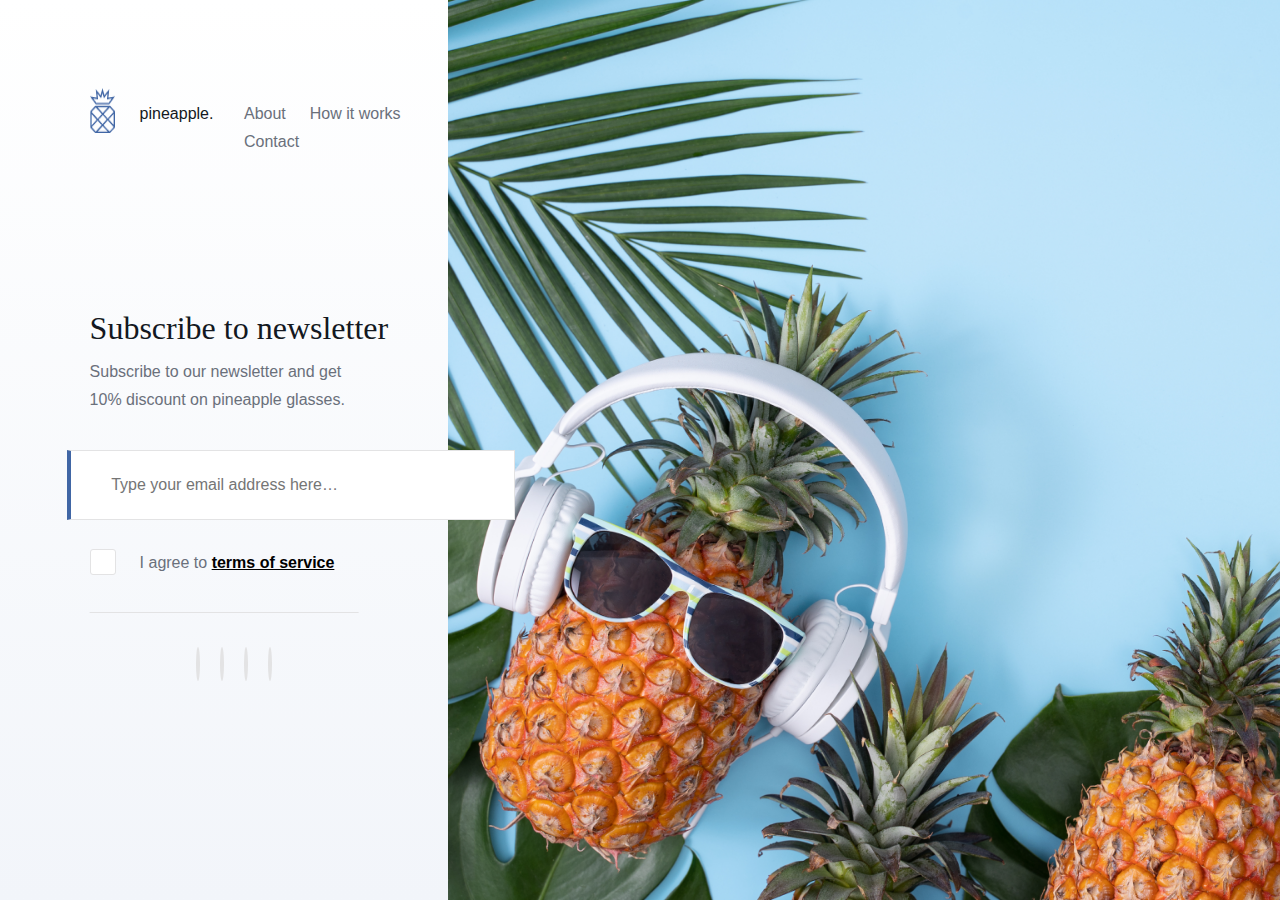
<file: magebit_test/index.html>
<!DOCTYPE html>
<html lang="en">

<head>
	<meta charset="UTF-8">
	<meta name="viewport" content="width=device-width, initial-scale=1.0">
	<title>pineapple</title>
	<link href="style.css" rel="stylesheet" type="text/css" />
	<link rel="stylesheet" href="https://pro.fontawesome.com/releases/v5.10.0/css/all.css" integrity="sha384-AYmEC3Yw5cVb3ZcuHtOA93w35dYTsvhLPVnYs9eStHfGJvOvKxVfELGroGkvsg+p"
	 crossorigin="anonymous" />
</head>

<body>
	<div class="row">
		<div class="base col-4">
			<div class="topBar">
				<div class="logo">
					<img id="logoImage" src="Images/logo.png" alt="logo">
              <a href="#topBar"><p id="logoName">pineapple.</p></a>
          </div>

            <div class="topMenu">
              <a class="links" href="#about">About</a>
              <a class="links" href="#howItWorks" style="white-space: nowrap;">How it works</a>
              <a class="links" href="#contact">Contact</a>
            </div>
        </div>

          <div class="content">
            <div class="info">
              <h1 style="margin:0; margin-bottom:7.5px;">Subscribe to newsletter</h1>
              <p style="margin:0; margin-bottom:7.5px; width:80%;">Subscribe to our newsletter and get 10% discount on pineapple glasses.</p>
            </div>

            <div class="emailInput">
              <form id="emailForm">
                <input id="emailText" type="email" placeholder="Type your email address here…" onkeyup="validation()">
                <button id="emailSubmit" type="button" ><i class="fal fa-long-arrow-right"></i></button>
                <p id="emailMessage"></p>
              </form>
            </div>

            <div class="tos">
              <label class="checkboxLabel">
                <input type="checkbox" name="tos" id="checkbox" onclick="validation()">
                <span id="tosCheckbox"></span>
              </label>

              <p id="tosText">I agree to <span style="text-decoration: underline; color: black;"><strong>terms of service</strong></span></p>
            </div>
            
            <hr id="line">

            <div class="socialIcons">
              <a href="#"><i class="fab fa-facebook-f icon"></i></a>
              <a href="#"><i class="fab fa-instagram icon"></i></a>
              <a href="#"><i class="fab fa-twitter icon"></i></a>
              <a href="#"><i class="fab fa-youtube icon"></i></a>
            </div>
          </div>
      </div>
    <div class="col-8 bg">
    </div>
    <script src="script.js"></script>
  </body>
</html>
</file>
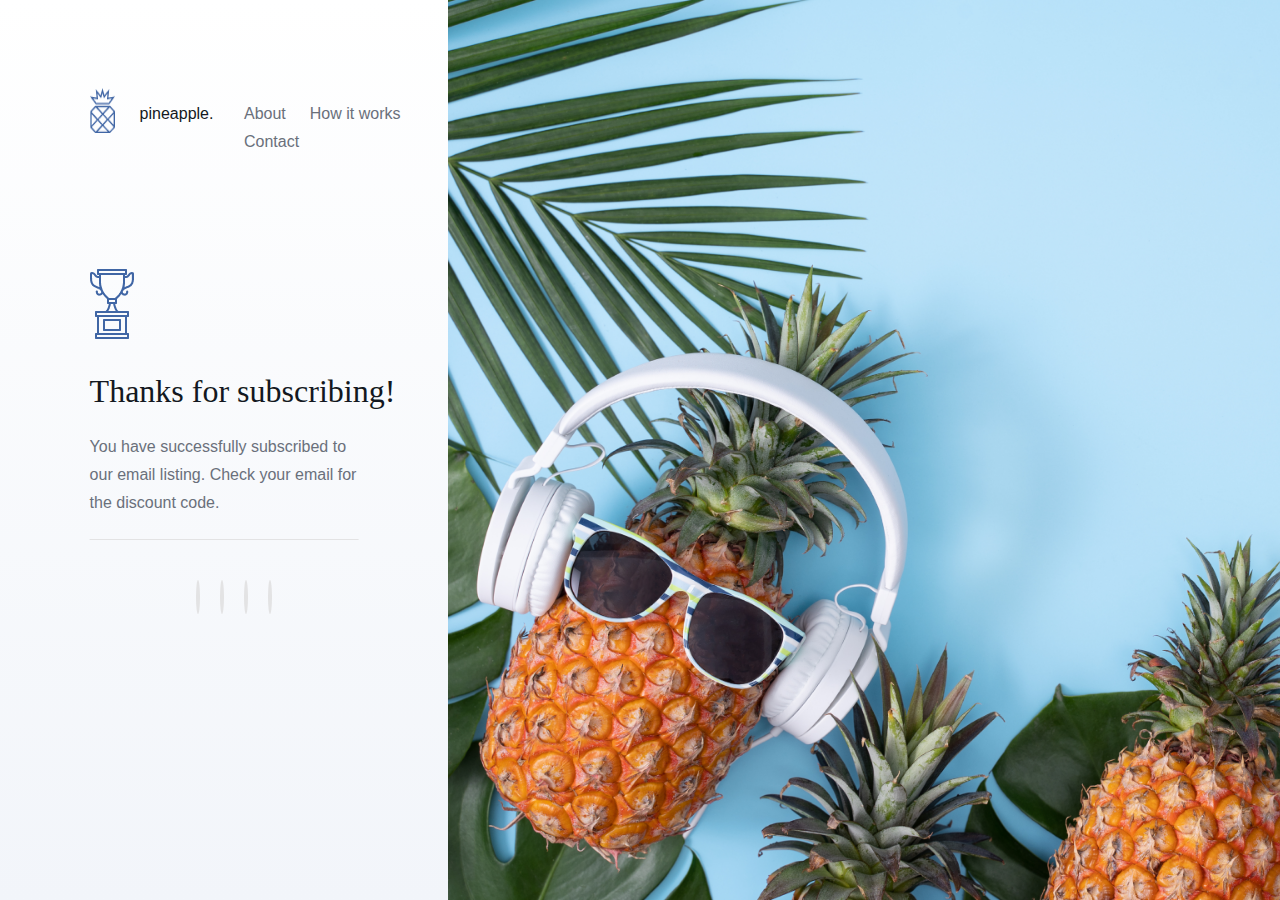
<file: magebit_test/success.html>
<!DOCTYPE html>
<html lang="en">

<head>
	<meta charset="UTF-8">
	<meta name="viewport" content="width=device-width, initial-scale=1.0">
  <title>Thanks For Subscribing</title>
  <link rel="stylesheet" href="style.css">
	<link rel="stylesheet" href="https://pro.fontawesome.com/releases/v5.10.0/css/all.css" integrity="sha384-AYmEC3Yw5cVb3ZcuHtOA93w35dYTsvhLPVnYs9eStHfGJvOvKxVfELGroGkvsg+p"
	 crossorigin="anonymous" />
</head>

<body>
	<div class="row">
		<div class="base col-4">
			<div class="topBar">
				<div class="logo">
					<img id="logoImage" src="Images/logo.png" alt="logo">
              <a href="#topBar"><p id="logoName">pineapple.</p></a>
          </div>

            <div class="topMenu">
              <a class="links" href="#about">About</a>
              <a class="links" href="#howItWorks" style="white-space: nowrap;">How it works</a>
              <a class="links" href="#contact">Contact</a>
            </div>
        </div>

          <div class="content">
            <img id="successImage" src="Images/success.png" alt="Success">
            <h1 id="successHeader">Thanks for subscribing!</h1>
            <p id="successPrgrph">You have successfully subscribed to our email listing. Check your email for the discount code.</p>
            <hr id="line" style="top: 539px;">
            <div class="socialIcons"  style="top: 590px;">
              <a href="#"><i class="fab fa-facebook-f icon"></i></a>
              <a href="#"><i class="fab fa-instagram icon"></i></a>
              <a href="#"><i class="fab fa-twitter icon"></i></a>
              <a href="#"><i class="fab fa-youtube icon"></i></a>
            </div>
          </div>
      </div>
    <div class="col-8 bg">
    </div>
    <script src="script.js"></script>
  </body>
</html>
</file>
<file: magebit_test/style.css>
* {
  box-sizing: border-box;
  margin: 0;
}

body {
  height: 100%;
}

.bg {
  height: 100vh;
  background-image: url(Images/image_summer.png);
  background-repeat: no-repeat;
  background-size: cover;
}

@media screen and (min-width: 769px) {


  .row::after {
    content: "";
    clear: both;
    display: table;
  }

  [class*="col-"] {
    float: left;
  }

  .col-4 {
    width: 35%;
  }

  .col-8 {
    width: 65%;
  }

  h1 {
    font-family: Georgia, 'Times New Roman', Times, serif;
    font-style: normal;
    font-weight: normal;
    font-size: 32px;
    line-height: 44px;
    color: #131821;
  }

  p,a {
    font-family: Arial;
    font-style: normal;
    font-weight: normal;
    font-size: 16px;
    line-height: 28px;
    text-decoration: none;
    color: #6A707B;
  }

  .base {
    height: 100vh;
    background: linear-gradient(180deg, #FFFFFF 0%, #F2F5FA 100%);
  }

  .topBar {
    position: relative;
  }

  .logo {
    position: absolute;
    top: 100px;
    left: 20%;
    display: flex;
  }

  #logoImage {
    position: absolute;
    top: -12px;
    height: 45px;
    width: 25px;
  }

  #logoName {
    position: absolute;
    left: 50px;
    margin: 0;
    color: #131821;
  }

  .topMenu {
    position: absolute;
    top: 100px;
    left: 50%;
  }

  .links {
    margin-left: 20px;
  }

  .content {
    position: relative;
  }

  .info {
    position: absolute;
    top: 34vh;
    left: 20%;
  }

  .emailInput {
    position: absolute;
    top: 50vh;
    left: 15%;
    width: 100%;
  }

  #emailText {
    float: left;
    width: 100%;
    height: 70px;
    border: 1px solid #E3E3E4;
    border-left-width: 4px;
    border-left-color: #4066a5;
    padding-left: 40px;
    font-size: 16px;
    outline-style: none;
  }

  #emailText:focus {
    background: #FFFFFF;
    border: 1px solid #E3E3E4;
    box-sizing: border-box;
    box-shadow: 0px 30px 40px rgba(19, 24, 33, 0.06);
    border-left-width: 4px;
    border-left-color: #4066a5;
  }

  .emailInput:hover #emailText {
    background: #FFFFFF;
    border: 1px solid #4066A5;
    box-sizing: border-box;
    box-shadow: 0px 30px 40px rgba(19, 24, 33, 0.06);
    border-left-width: 4px;
    border-left-color: #4066a5;
  }

  #emailSubmit {
    position: absolute;
    left: 87%;
    float: left;
    width: 83px;
    height: 70px;
    border: none;
    background-color: transparent;
    cursor: pointer;
    outline-style: none;
  }


  .fa-long-arrow-right {
    font-size: 26px;
    color: #131821;
    opacity: 0.3;
  }

  .emailInput:hover .fa-long-arrow-right {
    color: #4066A5;
    opacity: 1;
  }


  .tos {
    position: absolute;
    top: 61vh;
    left: 20%;
  }

  .tos input {
    position: absolute;
    opacity: 0;
    cursor: pointer;
    height: 0;
    width: 0;
  }

  #tosCheckbox {
    position: absolute;
    top: 0;
    left: 0;
    cursor: pointer;
    height: 26px;
    width: 26px;
    border: 1px solid #e3e3e4;
    background-color: #FFF;
    border-radius: 3px;
  }

  .tos input:checked~#tosCheckbox {
    background-color: #4066A5;
  }

  #tosCheckbox:after {
    content: "";
    position: absolute;
    display: none;
  }

  .tos input:checked~#tosCheckbox:after {
    display: block;
  }

  .tos #tosCheckbox:after {
    left: 9px;
    top: 5px;
    width: 5px;
    height: 10px;
    border: solid white;
    border-width: 0 3px 3px 0;
    -webkit-transform: rotate(45deg);
    -ms-transform: rotate(45deg);
    transform: rotate(45deg);
  }

  #tosText {
    position: absolute;
    left: 50px;
    width: 360px;
    margin: 0;
  }

  #successImage{
    position: absolute;
    top: 269px;
    left: 20%;
  }

  #successHeader{
    position: absolute;
    top: 369px;
    left: 20%;
    margin: 0;
  }

  #successPrgrph{
    position: absolute;
    top: 433px;
    left: 20%;
    width: 60%;
  }

  #line {
    position: absolute;
    width: 60%;
    top: 68vh;
    left: 50%;
    transform: translate(-50%);
    border: none;
    border-top: 1px solid #E3E3E4;
  }

  .socialIcons {
    position: absolute;
    top: 73vh;
    left: 50%;
    transform: translate(-50%);
  }

  .icon {
    padding-top: 13px;
    width: 46px;
    height: 46px;
    text-align: center;
    text-decoration: none;
    margin-left: 20px;
    margin-bottom: 10px;
    border-radius: 50%;
    border: 2px solid #e3e3e4;
  }

  .fa-facebook-f:hover {
    color: white;
    background: #4267B2;
    box-shadow: 0px 20px 40px rgba(19, 24, 33, 0.3);
    opacity: 1;
    border: none;
  }

  .fa-facebook-f:active {
    background: #2f4a80;
  }

  .fa-instagram:hover {
    color: white;
    background: #C13584;
    box-shadow: 0px 20px 40px rgba(19, 24, 33, 0.3);
    opacity: 1;
    border: none;
  }

  .fa-instagram:active {
    background: #8F2762;
  }

  .fa-twitter:hover {
    color: white;
    background: #1DA1F2;
    box-shadow: 0px 20px 40px rgba(19, 24, 33, 0.3);
    opacity: 1;
    border: none;
  }

  .fa-twitter:active {
    background: #177FBF;
  }

  .fa-youtube:hover {
    color: white;
    background: #FF0000;
    box-shadow: 0px 20px 40px rgba(19, 24, 33, 0.3);
    opacity: 1;
    border: none;
  }

  .fa-youtube:active {
    background: #CC0000;
  }

}

@media screen and (max-width: 768px) {
  h1 {
    font-family: Georgia;
    font-style: normal;
    font-weight: normal;
    font-size: 24px;
    line-height: 34px;
    color: #131821;
  }

  p,a {
    font-family: Arial;
    font-style: normal;
    font-weight: normal;
    font-size: 14px;
    line-height: 26px;
    color: #6A707B;
    text-decoration: none;
  }

  .base {
    position: relative;
    top: 0;
    left: 0;
    width: 100%;
    height: 100%;
  }

  #logoImage {
    position: absolute;
    top: 10px;
    left: 20px;
  }

  #logoName {
    display: none;
  }

  .topMenu {
    position: absolute;
    right: 20px;
    top: 20px;
  }

  .links {
    margin-right: 20px;
  }

  .content {
    position: absolute;
    top: 254px;
    left: 50%;
    transform: translate(-50%);
    width: 335px;
    height: 371px;
    background: linear-gradient(180deg, #FFFFFF 0%, #F2F5FA 100%);
  }

  .info h1 {
    position: absolute;
    top: 30px;
    left: 20px;
  }

  .info p {
    position: absolute;
    top: 74px;
    left: 20px;
    width: 80%;
  }

  .bg {
    background-image: url(Images/image_summer.png);
    position: absolute;
    width: 100%;
    height: 100vh;
    object-fit: cover;
    top: 66px;
    z-index: -1;
  }

  .emailInput {
    position: absolute;
    top: 146px;
    left: 20px;
  }

  #emailText {
    width: 295px;
    height: 60px;
    border: 1px solid #E3E3E4;
    border-left-width: 4px;
    border-left-color: #4066a5;
    padding-left: 15px;
    font-size: 16px;
    outline-style: none;
  }

  #emailText:focus {
    background: #FFFFFF;
    border: 1px solid #E3E3E4;
    box-sizing: border-box;
    box-shadow: 0px 30px 40px rgba(19, 24, 33, 0.06);
    border-left-width: 4px;
    border-left-color: #4066a5;
  }

  .emailInput:hover #emailText {
    background: #FFFFFF;
    border: 1px solid #4066A5;
    box-sizing: border-box;
    box-shadow: 0px 30px 40px rgba(19, 24, 33, 0.06);
    border-left-width: 4px;
    border-left-color: #4066a5;
  }

  #emailSubmit {
    position: absolute;
    top: 0;
    right: -15px;
    width: 83px;
    height: 60px;
    border: none;
    background-color: transparent;
    cursor: pointer;
    outline-style: none;
  }

  .fa-long-arrow-right {
    font-size: 26px;
    color: #131821;
    opacity: 0.3;
  }

  .emailInput:hover .fa-long-arrow-right {
    color: #4066A5;
    opacity: 1;
  }

  #emailMessage {
    margin: 0px;
    position: absolute;
    top: -25px;
    font-size: 11px;
    color:#FF0000;
  }

  .tos {
    display: flex;
    justify-content: center;
    align-items: center;
    position: absolute;
    top: 226px;
    left: 20px;
  }

  .tos input {
    position: absolute;
    opacity: 0;
    cursor: pointer;
    height: 0;
    width: 0;
  }

  #tosCheckbox {
    position: absolute;
    top: 0;
    left: 0;
    cursor: pointer;
    height: 26px;
    width: 26px;
    border: 1px solid #e3e3e4;
    background-color: #FFF;
    border-radius: 3px;
  }

  .tos input:checked~#tosCheckbox {
    background-color: #4066A5;
  }

  #tosCheckbox:after {
    content: "";
    position: absolute;
    display: none;
  }

  .tos input:checked~#tosCheckbox:after {
    display: block;
  }

  .tos #tosCheckbox:after {
    left: 9px;
    top: 5px;
    width: 5px;
    height: 10px;
    border: solid white;
    border-width: 0 3px 3px 0;
    -webkit-transform: rotate(45deg);
    -ms-transform: rotate(45deg);
    transform: rotate(45deg);
  }

  #tosText {
    position: absolute;
    top: 0;
    left: 41px;
    width: 254px;
  }

  #successImage{
    position: absolute;
    top: 30px;
    left: 20px;
  }

  #successHeader{
    position: absolute;
    top: 139px;
    left: 20px;
  }

  #successPrgrph{
    position: absolute;
    top: 183px;
    left: 20px;
    margin: 0;
  }

  #line {
    position: absolute;
    top: 274px;
    left: 20px;
    width: 295px;
    border: none;
    border-top: 1px solid #E3E3E4;
  }

  .socialIcons {
    position: absolute;
    top: 295px;
    right: 48px;
    width: auto;
    height: 46px;
  }

  .icon {
    padding-top: 13px;
    width: 46px;
    height: 46px;
    text-align: center;
    text-decoration: none;
    margin-left: 20px;
    border-radius: 50%;
    border: 2px solid #E3E3E4;
  }

  .fa-facebook-f:hover {
    color: white;
    background: #4267B2;
    box-shadow: 0px 20px 40px rgba(19, 24, 33, 0.3);
    opacity: 1;
    border: none;
  }

  .fa-facebook-f:active {
    background: #2f4a80;
  }

  .fa-instagram:hover {
    color: white;
    background: #C13584;
    box-shadow: 0px 20px 40px rgba(19, 24, 33, 0.3);
    opacity: 1;
    border: none;
  }

  .fa-instagram:active {
    background: #8F2762;
  }

  .fa-twitter:hover {
    color: white;
    background: #1DA1F2;
    box-shadow: 0px 20px 40px rgba(19, 24, 33, 0.3);
    opacity: 1;
    border: none;
  }

  .fa-twitter:active {
    background: #177FBF;
  }

  .fa-youtube:hover {
    color: white;
    background: #FF0000;
    box-shadow: 0px 20px 40px rgba(19, 24, 33, 0.3);
    opacity: 1;
    border: none;
  }

  .fa-youtube:active {
    background: #CC0000;
  }

}
</file>
